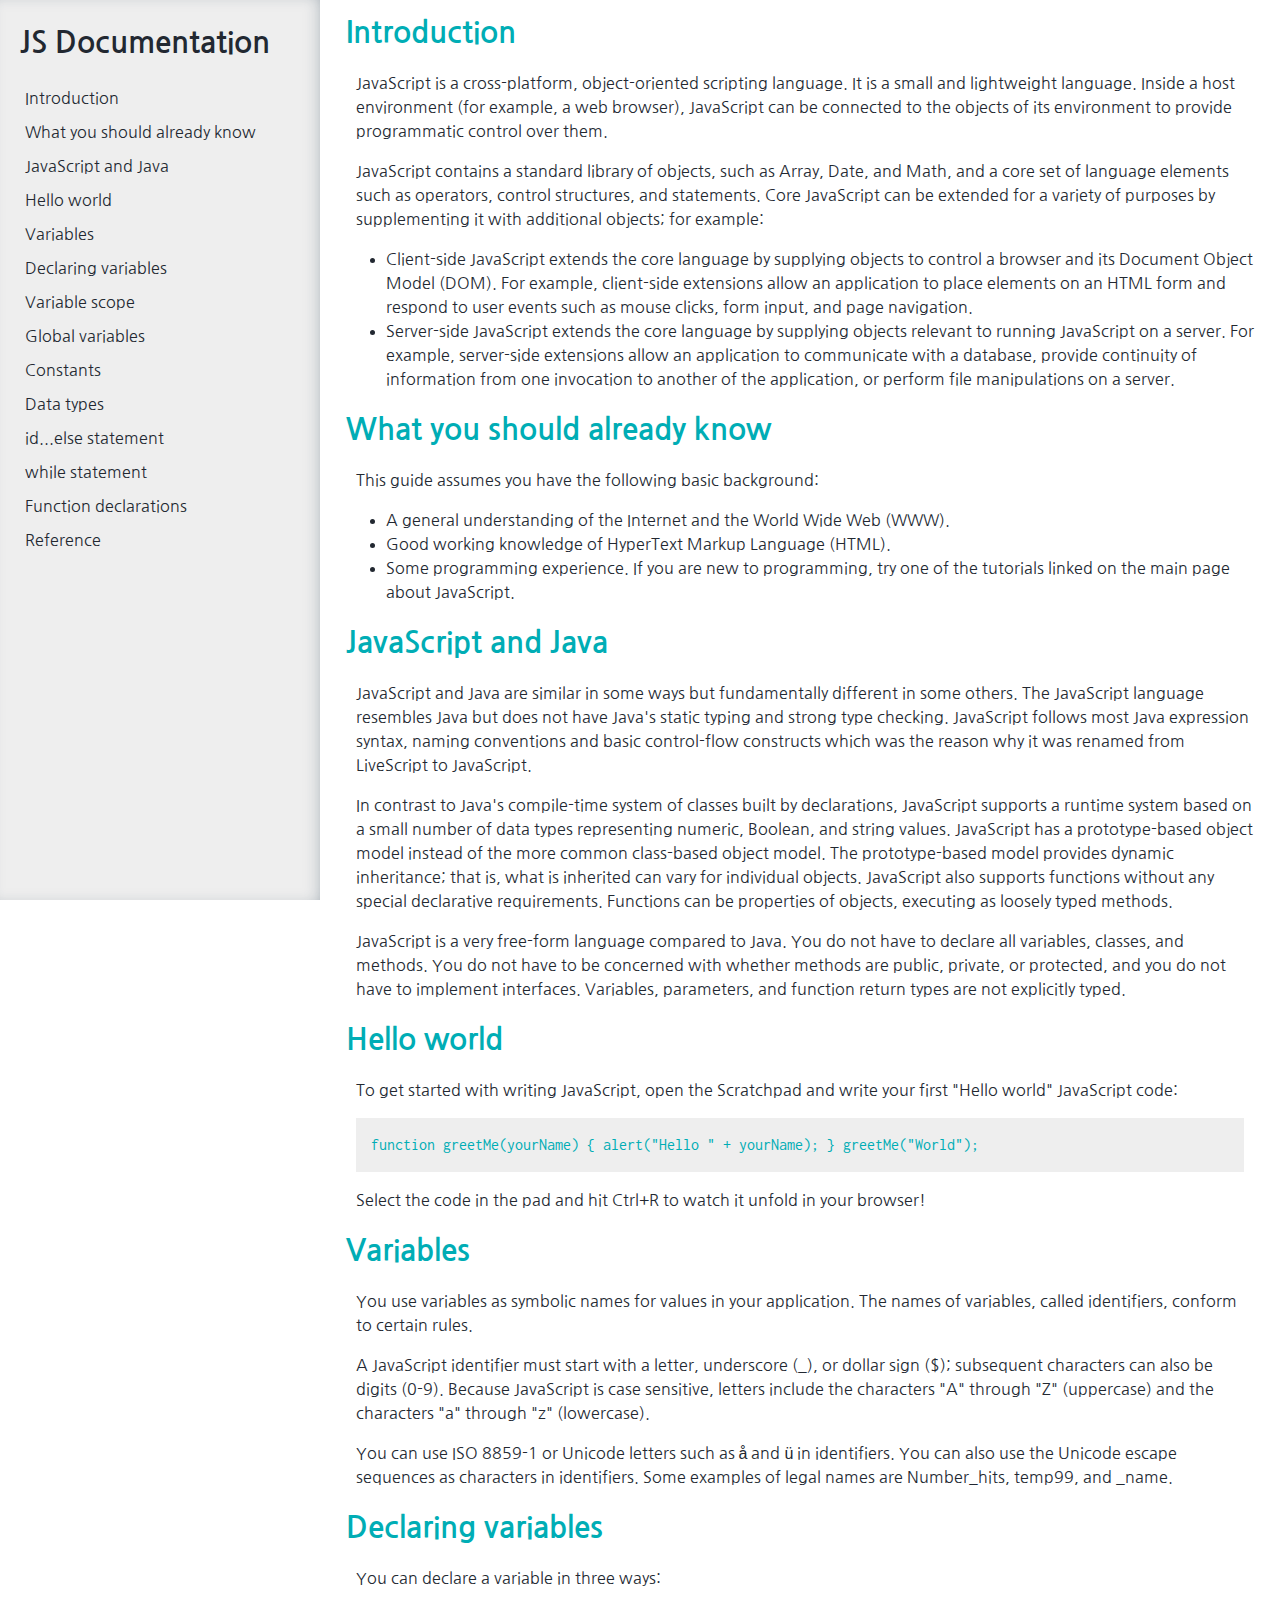
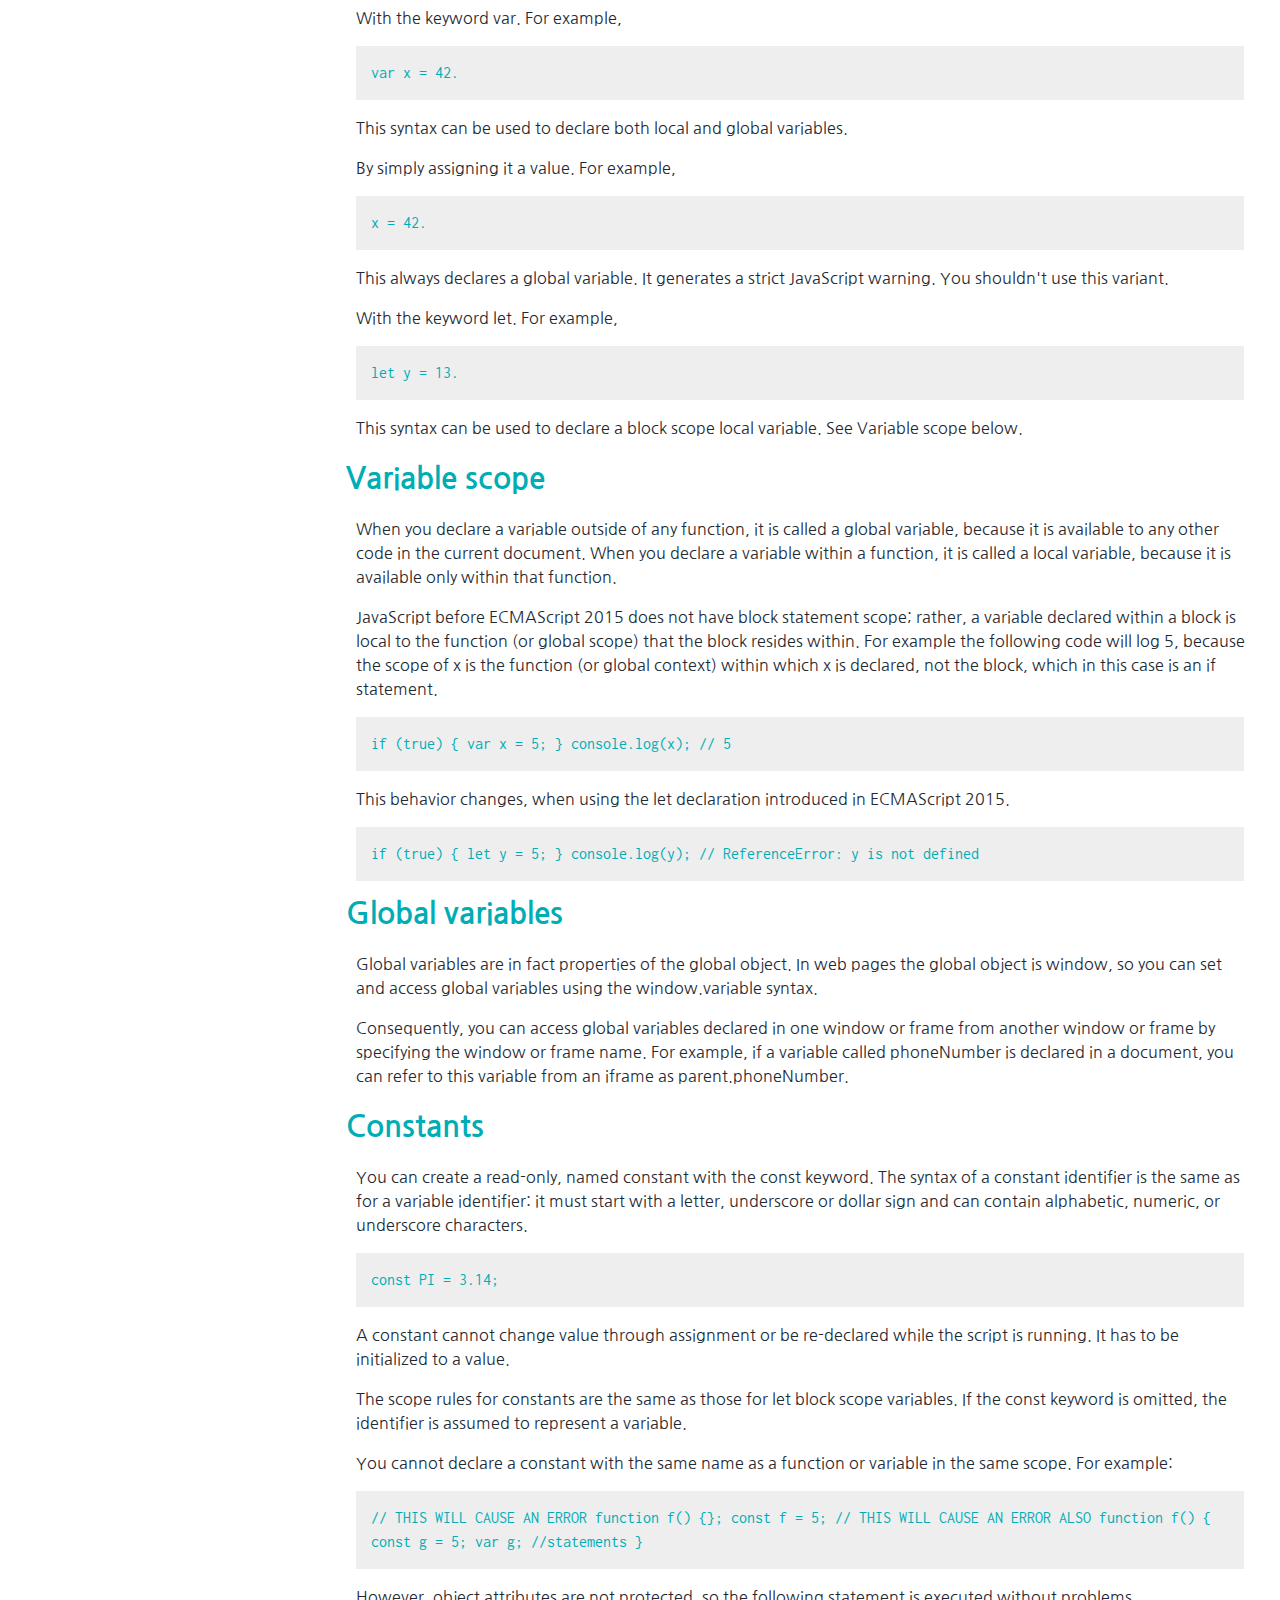
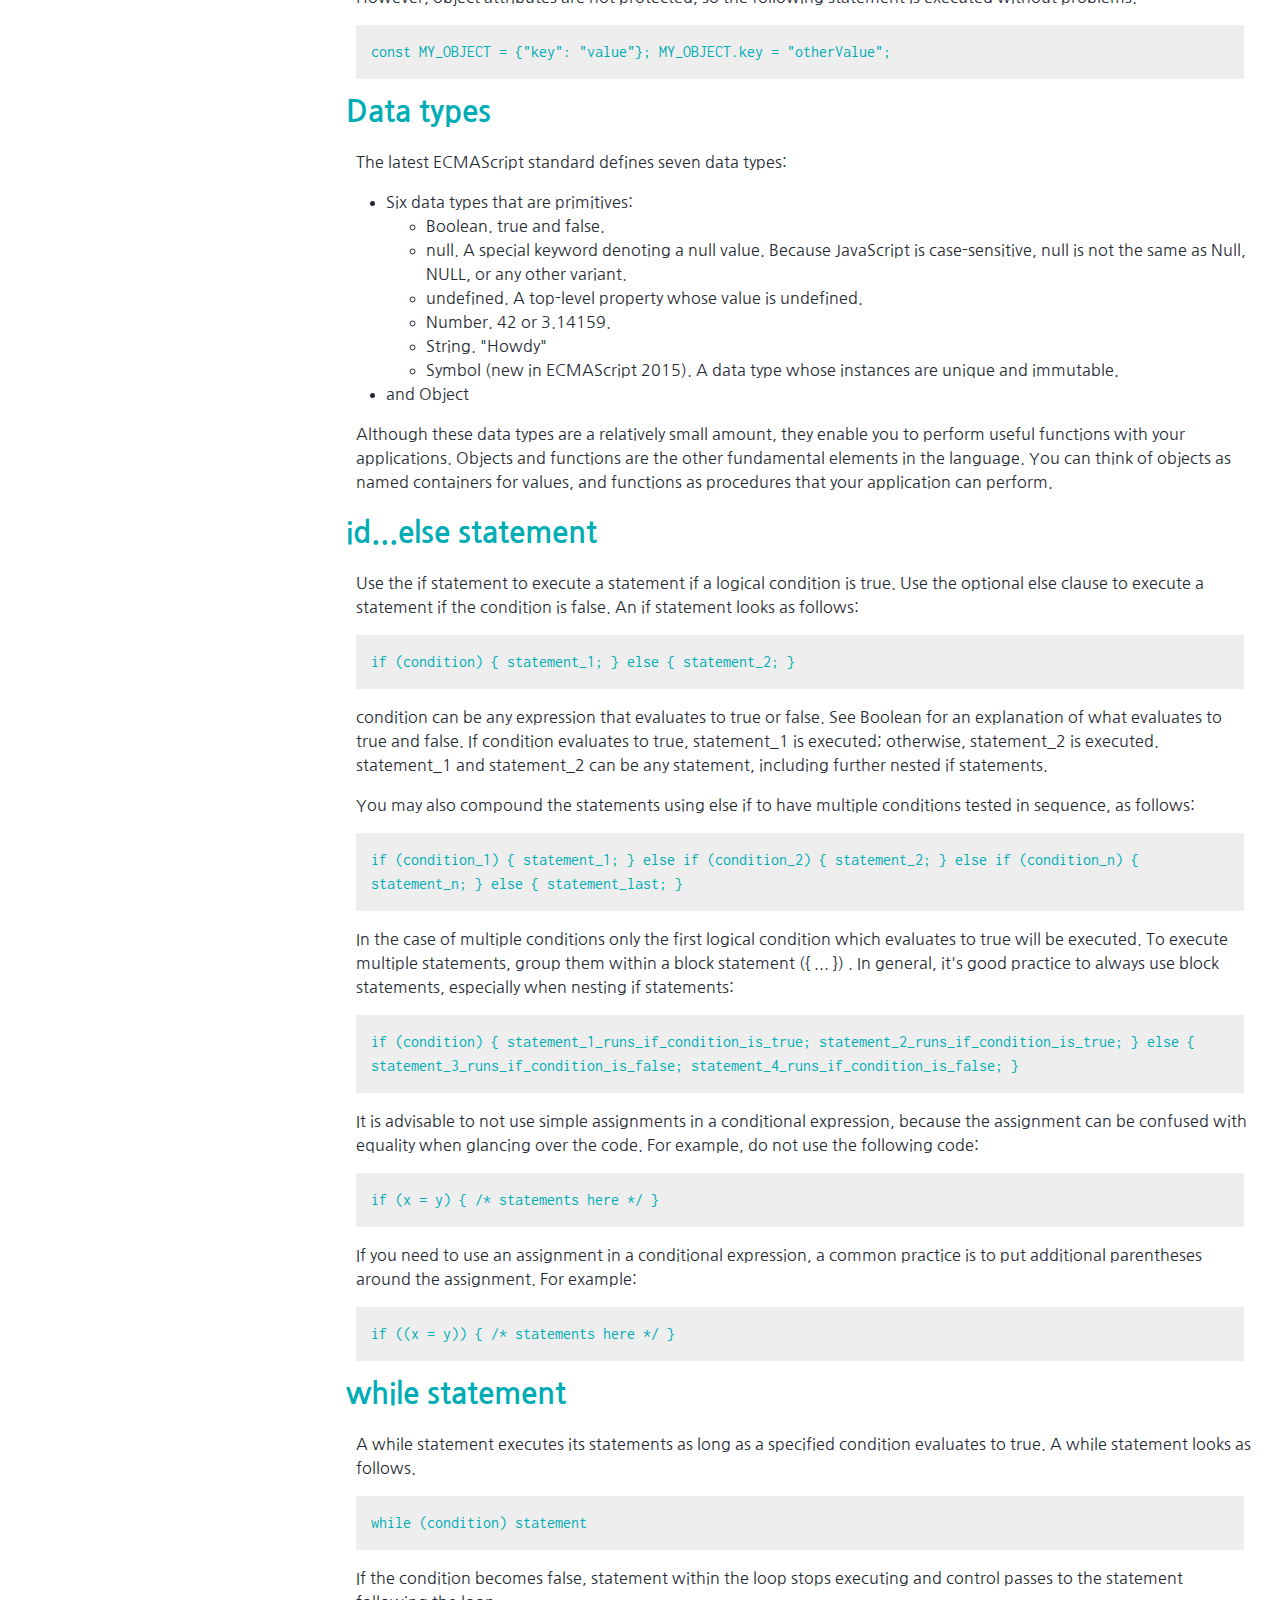
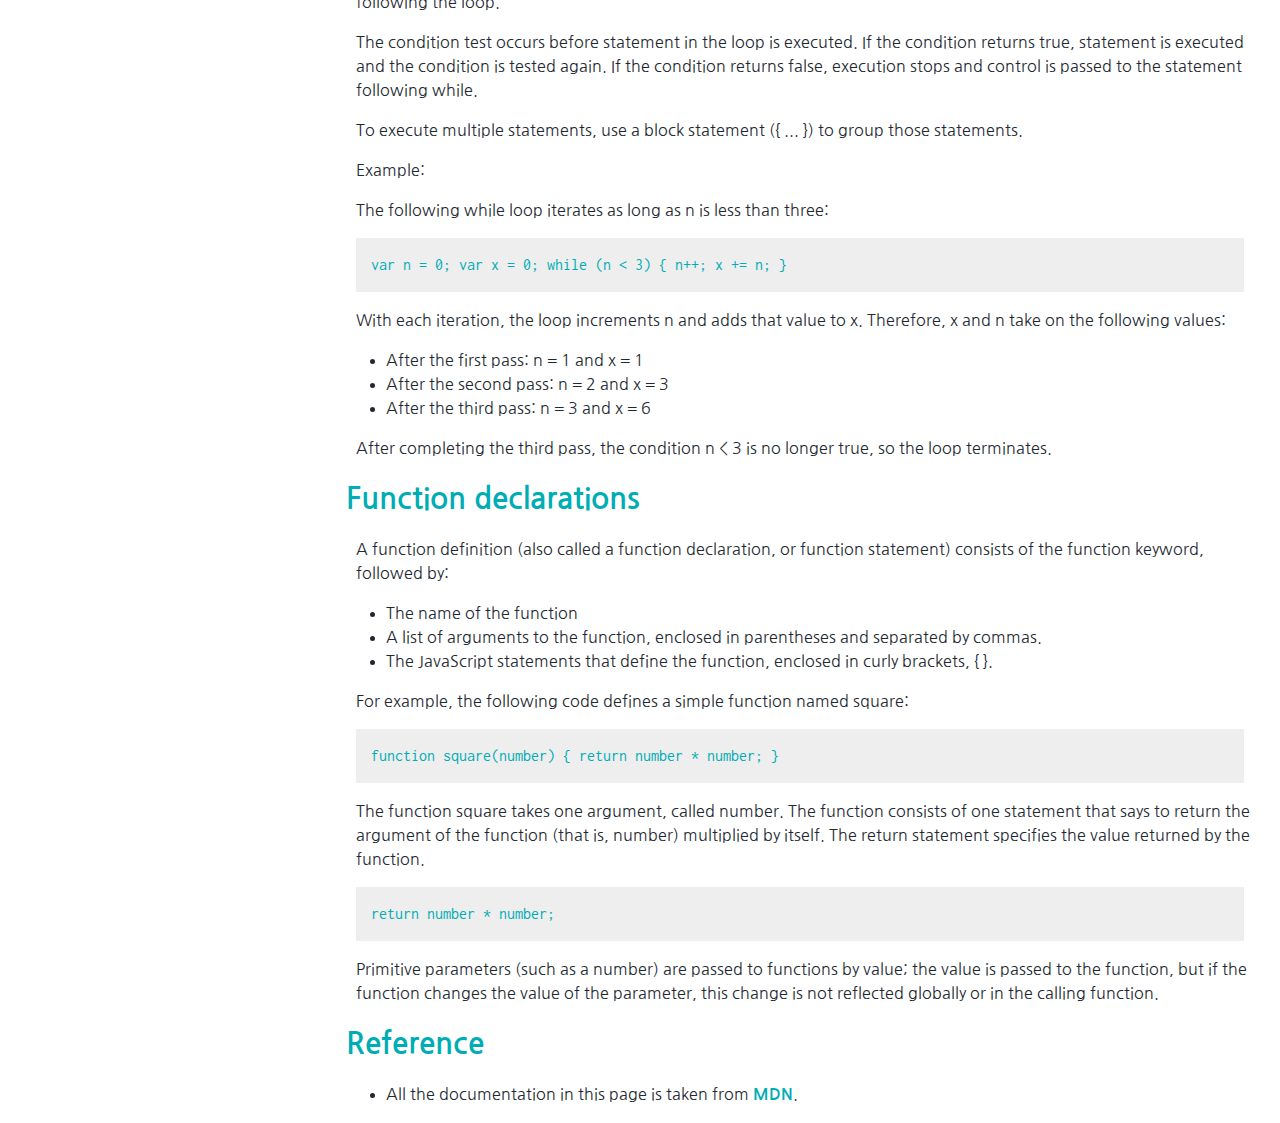
<file: fourth-challenge/index.html>
<!DOCTYPE html>
<html lang="en">
  <head>
    <meta charset="UTF-8" />
    <meta http-equiv="X-UA-Compatible" content="IE=edge" />
    <meta name="viewport" content="width=device-width, initial-scale=1.0" />
    <title>Document</title>
    <link rel="stylesheet" href="style.css" />
  </head>
  <body>
    <nav id="navbar">
      <header>JS Documentation</header>
      <!-- такое задание :( -->
      <ul>
        <li><a href="#Introduction" class="nav-link">Introduction</a></li>
        <li>
          <a href="#What_you_should_already_know" class="nav-link">What you should already know</a>
        </li>
        <li>
          <a href="#JavaScript_and_Java" class="nav-link">JavaScript and Java</a>
        </li>
        <li><a href="#Hello_world" class="nav-link">Hello world</a></li>
        <li><a href="#Variables" class="nav-link">Variables</a></li>
        <li>
          <a href="#Declaring_variables" class="nav-link">Declaring variables</a>
        </li>
        <li><a href="#Variable_scope" class="nav-link">Variable scope</a></li>
        <li><a href="#Global_variables" class="nav-link">Global variables</a></li>
        <li><a href="#Constants" class="nav-link">Constants</a></li>
        <li><a href="#Data_types" class="nav-link">Data types</a></li>
        <li>
          <a href="#id...else_statement" class="nav-link">id...else statement</a>
        </li>
        <li><a href="#while_statement" class="nav-link">while statement</a></li>
        <li>
          <a href="#Function_declarations" class="nav-link">Function declarations</a>
        </li>
        <li><a href="#Reference" class="nav-link">Reference</a></li>
      </ul>
    </nav>
    <main id="main-doc">
      <section id="Introduction" class="main-section">
        <header>Introduction</header>
        <article>
          <p>JavaScript is a cross-platform, object-oriented scripting language. It is a small and lightweight language. Inside a host environment (for example, a web browser), JavaScript can be connected to the objects of its environment to provide programmatic control over them.</p>
          <p>JavaScript contains a standard library of objects, such as Array, Date, and Math, and a core set of language elements such as operators, control structures, and statements. Core JavaScript can be extended for a variety of purposes by supplementing it with additional objects; for example:</p>
          <ul>
              <li>Client-side JavaScript extends the core language by supplying objects to control a browser and its Document Object Model (DOM). For example, client-side extensions allow an application to place elements on an HTML form and respond to user events such as mouse clicks, form input, and page navigation.</li>
              <li>Server-side JavaScript extends the core language by supplying objects relevant to running JavaScript on a server. For example, server-side extensions allow an application to communicate with a database, provide continuity of information from one invocation to another of the application, or perform file manipulations on a server.</li>
          </ul>
        </article>
      </section>
      <section id="What_you_should_already_know" class="main-section">
        <header>What you should already know</header>
        <article>
          <p>This guide assumes you have the following basic background:</p>
          <ul>
              <li>A general understanding of the Internet and the World Wide Web (WWW).</li>
              <li>Good working knowledge of HyperText Markup Language (HTML).</li>
              <li>Some programming experience. If you are new to programming, try one of the tutorials linked on the main page about JavaScript.</li>
          </ul>
        </article>
      </section>
      <section id="JavaScript_and_Java" class="main-section">
        <header>JavaScript and Java</header>
        <article>
          <p>JavaScript and Java are similar in some ways but fundamentally different in some others. The JavaScript language resembles Java but does not have Java's static typing and strong type checking. JavaScript follows most Java expression syntax, naming conventions and basic control-flow constructs which was the reason why it was renamed from LiveScript to JavaScript.</p>
          <p>In contrast to Java's compile-time system of classes built by declarations, JavaScript supports a runtime system based on a small number of data types representing numeric, Boolean, and string values. JavaScript has a prototype-based object model instead of the more common class-based object model. The prototype-based model provides dynamic inheritance; that is, what is inherited can vary for individual objects. JavaScript also supports functions without any special declarative requirements. Functions can be properties of objects, executing as loosely typed methods.</p>
          <p>JavaScript is a very free-form language compared to Java. You do not have to declare all variables, classes, and methods. You do not have to be concerned with whether methods are public, private, or protected, and you do not have to implement interfaces. Variables, parameters, and function return types are not explicitly typed.</p>
        </article>
      </section>
      <section id="Hello_world" class="main-section">
        <header>Hello world</header>
        <article>
          <p>To get started with writing JavaScript, open the Scratchpad and write your first "Hello world" JavaScript code:</p>
          <code>function greetMe(yourName) { alert("Hello " + yourName); }
            greetMe("World");</code>
            <p>Select the code in the pad and hit Ctrl+R to watch it unfold in your browser!</p>
        </article>
      </section>
      <section id="Variables" class="main-section">
        <header>Variables</header>
        <article>
          <p>You use variables as symbolic names for values in your application. The names of variables, called identifiers, conform to certain rules.</p>
          <p>A JavaScript identifier must start with a letter, underscore (_), or dollar sign ($); subsequent characters can also be digits (0-9). Because JavaScript is case sensitive, letters include the characters "A" through "Z" (uppercase) and the characters "a" through "z" (lowercase).</p>
          <p>You can use ISO 8859-1 or Unicode letters such as å and ü in identifiers. You can also use the Unicode escape sequences as characters in identifiers. Some examples of legal names are Number_hits, temp99, and _name.</p>
        </article>
      </section>
      <section id="Declaring_variables" class="main-section">
        <header>Declaring variables</header>
        <article>
          <p>You can declare a variable in three ways:</p>
          <p>With the keyword var. For example,</p>
          <code>var x = 42.</code>
          <p>This syntax can be used to declare both local and global variables.</p>
          <p>By simply assigning it a value. For example,</p>
          <code>x = 42.</code>
          <p>This always declares a global variable. It generates a strict JavaScript warning. You shouldn't use this variant.</p>
          <p>With the keyword let. For example,</p>
          <code>let y = 13.</code>
          <p>This syntax can be used to declare a block scope local variable. See Variable scope below.</p>
        </article>
      </section>
      <section id="Variable_scope" class="main-section">
        <header>Variable scope</header>
        <article>
          <p>When you declare a variable outside of any function, it is called a global variable, because it is available to any other code in the current document. When you declare a variable within a function, it is called a local variable, because it is available only within that function.</p>
          <p>JavaScript before ECMAScript 2015 does not have block statement scope; rather, a variable declared within a block is local to the function (or global scope) that the block resides within. For example the following code will log 5, because the scope of x is the function (or global context) within which x is declared, not the block, which in this case is an if statement.</p>
          <code>if (true) { var x = 5; } console.log(x); // 5</code>
          <p>This behavior changes, when using the let declaration introduced in ECMAScript 2015.</p>
          <code>if (true) { let y = 5; } console.log(y); // ReferenceError: y is not defined</code>
        </article>
      </section>
      <section id="Global_variables" class="main-section">
        <header>Global variables</header>
        <article>
          <p>Global variables are in fact properties of the global object. In web pages the global object is window, so you can set and access global variables using the window.variable syntax.</p>
          <p>Consequently, you can access global variables declared in one window or frame from another window or frame by specifying the window or frame name. For example, if a variable called phoneNumber is declared in a document, you can refer to this variable from an iframe as parent.phoneNumber.</p>
        </article>
      </section>
      <section id="Constants" class="main-section">
        <header>Constants</header>
        <article>
          <p>You can create a read-only, named constant with the const keyword. The syntax of a constant identifier is the same as for a variable identifier: it must start with a letter, underscore or dollar sign and can contain alphabetic, numeric, or underscore characters.</p>
          <code>const PI = 3.14;</code>
          <p>A constant cannot change value through assignment or be re-declared while the script is running. It has to be initialized to a value.</p>
          <p>The scope rules for constants are the same as those for let block scope variables. If the const keyword is omitted, the identifier is assumed to represent a variable.</p>
          <p>You cannot declare a constant with the same name as a function or variable in the same scope. For example:</p>
          <code>// THIS WILL CAUSE AN ERROR function f() {}; const f = 5; // THIS WILL
            CAUSE AN ERROR ALSO function f() { const g = 5; var g; //statements
            }</code>
            <p>However, object attributes are not protected, so the following statement is executed without problems.</p>
            <code>const MY_OBJECT = {"key": "value"}; MY_OBJECT.key = "otherValue";</code>
        </article>
      </section>
      <section id="Data_types" class="main-section">
        <header>Data types</header>
        <article>
          <p>The latest ECMAScript standard defines seven data types:</p>
          <ul>
              <li>Six data types that are primitives:
                  <ul>
                      <li>Boolean. true and false.</li>
                      <li>null. A special keyword denoting a null value. Because JavaScript is case-sensitive, null is not the same as Null, NULL, or any other variant.</li>
                      <li>undefined. A top-level property whose value is undefined.</li>
                      <li>Number. 42 or 3.14159.</li>
                      <li>String. "Howdy"</li>
                      <li>Symbol (new in ECMAScript 2015). A data type whose instances are unique and immutable.</li>
                  </ul>
              </li>
              <li>and Object</li>
          </ul>
          <p>Although these data types are a relatively small amount, they enable you to perform useful functions with your applications. Objects and functions are the other fundamental elements in the language. You can think of objects as named containers for values, and functions as procedures that your application can perform.</p>
        </article>
      </section>
      <section id="id...else_statement" class="main-section">
        <header>id...else statement</header>
        <article>
          <p>Use the if statement to execute a statement if a logical condition is true. Use the optional else clause to execute a statement if the condition is false. An if statement looks as follows:</p>
          <code>if (condition) { statement_1; } else { statement_2; }</code>
          <p>condition can be any expression that evaluates to true or false. See Boolean for an explanation of what evaluates to true and false. If condition evaluates to true, statement_1 is executed; otherwise, statement_2 is executed. statement_1 and statement_2 can be any statement, including further nested if statements.</p>
          <p>You may also compound the statements using else if to have multiple conditions tested in sequence, as follows:</p>
          <code>if (condition_1) { statement_1; } else if (condition_2) { statement_2;
        } else if (condition_n) { statement_n; } else { statement_last; }</code>
        <p>In the case of multiple conditions only the first logical condition which evaluates to true will be executed. To execute multiple statements, group them within a block statement ({ ... }) . In general, it's good practice to always use block statements, especially when nesting if statements:</p>
        <code>if (condition) { statement_1_runs_if_condition_is_true;
            statement_2_runs_if_condition_is_true; } else {
            statement_3_runs_if_condition_is_false;
            statement_4_runs_if_condition_is_false; }</code>
            <p>It is advisable to not use simple assignments in a conditional expression, because the assignment can be confused with equality when glancing over the code. For example, do not use the following code:</p>
            <code>if (x = y) { /* statements here */ }</code>
            <p>If you need to use an assignment in a conditional expression, a common practice is to put additional parentheses around the assignment. For example:</p>
            <code>if ((x = y)) { /* statements here */ }</code>
        </article>
      </section>
      <section id="while_statement" class="main-section">
        <header>while statement</header>
        <article>
          <p>A while statement executes its statements as long as a specified condition evaluates to true. A while statement looks as follows.</p>
          <code>while (condition) statement</code>
          <p>If the condition becomes false, statement within the loop stops executing and control passes to the statement following the loop.</p>
          <p>The condition test occurs before statement in the loop is executed. If the condition returns true, statement is executed and the condition is tested again. If the condition returns false, execution stops and control is passed to the statement following while.</p>
          <p>To execute multiple statements, use a block statement ({ ... }) to group those statements.</p>
          <p>Example:</p>
          <p>The following while loop iterates as long as n is less than three:</p>
          <code>var n = 0; var x = 0; while (n < 3) { n++; x += n; }</code>
          <p>With each iteration, the loop increments n and adds that value to x. Therefore, x and n take on the following values:</p>
          <ul>
              <li>After the first pass: n = 1 and x = 1</li>
              <li>After the second pass: n = 2 and x = 3</li>
              <li>After the third pass: n = 3 and x = 6</li>
          </ul>
          <p>After completing the third pass, the condition n < 3 is no longer true, so the loop terminates.</p>
        </article>
      </section>
      <section id="Function_declarations" class="main-section">
        <header>Function declarations</header>
        <article>
          <p>A function definition (also called a function declaration, or function statement) consists of the function keyword, followed by:</p>
          <ul>
              <li>The name of the function</li>
              <li>A list of arguments to the function, enclosed in parentheses and separated by commas.</li>
              <li>The JavaScript statements that define the function, enclosed in curly brackets, { }.</li>
          </ul>
          <p>For example, the following code defines a simple function named square:</p>
          <code>function square(number) { return number * number; }</code>
          <p>The function square takes one argument, called number. The function consists of one statement that says to return the argument of the function (that is, number) multiplied by itself. The return statement specifies the value returned by the function.</p>
          <code>return number * number;</code>
          <p>Primitive parameters (such as a number) are passed to functions by value; the value is passed to the function, but if the function changes the value of the parameter, this change is not reflected globally or in the calling function.</p>
        </article>
      </section>
      <section id="Reference" class="main-section">
        <header>Reference</header>
        <article>
          <ul>
              <li>All the documentation in this page is taken from <a class="MDN" href="https://developer.mozilla.org/en-US/docs/Web/JavaScript/Guide" _blank>MDN</a>.</li>
          </ul>
        </article>
      </section>
    </main>
  </body>
</html>
</file>
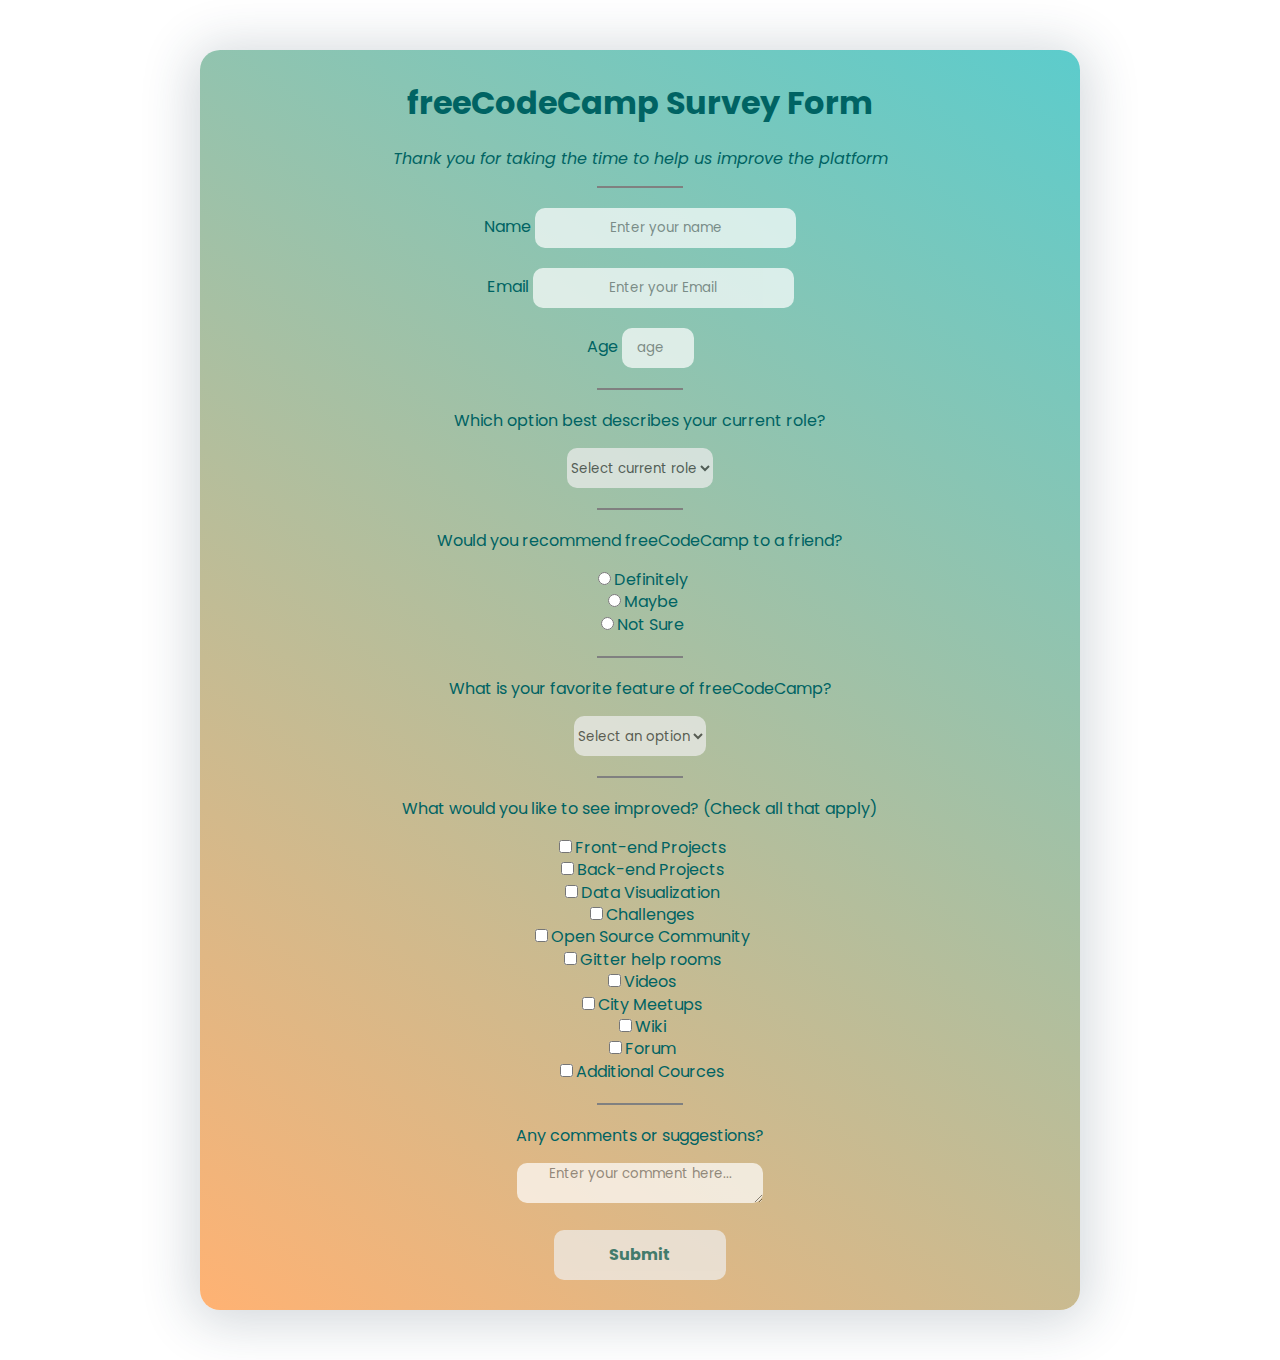
<file: second-challenge/index.html>
<!DOCTYPE html>
<html lang="en">
<head>
    <meta charset="UTF-8">
    <meta http-equiv="X-UA-Compatible" content="IE=edge">
    <meta name="viewport" content="width=device-width, initial-scale=1.0">
    <title>Document</title>
    <link rel="stylesheet" href="style.css">
</head>
<body>
    <div class="container">
        <header class="header">
            <h1 id="title">freeCodeCamp Survey Form</h1>
            <p id="description">Thank you for taking the time to help us improve the platform</p><hr>
        </header>
        <form id="survey-form">
            <div class="form-element">
                <label for="name" id="name-label">Name</label>
                <input type="text" id="name" class="input-area" name="name" placeholder="Enter your name" required>
            </div>
            <div class="form-element">
                <label for="email" id="email-label">Email</label>
                <input type="email" id="email" class="input-area"  name="email" placeholder="Enter your Email" required>
            </div>
            <div class="form-element">
                <label for="number" id="number-label">Age</label>
                <input type="number" id="number" class="input-area" name="age" min="10" max="99" placeholder="age">
            </div><hr>
            <div class="form-element">
                <p>Which option best describes your current role?</p>
                <select name="role" id="dropdown" class="input-area">
                    <option disabled selected value>Select current role</option>
                    <option value="student">Student</option>
                    <option value="job">Full Time Job</option>
                    <option value="learner">Full Time Learner</option>
                    <option value="not say">Prefet not to say</option>
                    <option value="other">Other</option>
                </select>
            </div><hr>
            <div class="form-element">
                <p>Would you recommend freeCodeCamp to a friend?</p>
                <label class="radio-label">
                    <input type="radio" name="user-recom" value="definitely">Definitely
                </label>
                <label class="radio-label">
                    <input type="radio" name="user-recom" value="maybe">Maybe
                </label>
                <label class="radio-label">
                    <input type="radio" name="user-recom" value="notsure">Not Sure
                </label>
            </div><hr>
            <div class="form-element">
                <p>What is your favorite feature of freeCodeCamp?</p>
                <select name="feature" id="dropdown" class="input-area">
                    <option disabled selected value>Select an option</option>
                    <option value="challenges">Challenges</option>
                    <option value="projects">Projects</option>
                    <option value="community">Community</option>
                    <option value="opensrc">Open Source</option>
                </select>
            </div><hr>
            <div class="form-element">
                <p>What would you like to see improved? (Check all that apply)</p>
                <label class="checkbox-label">
                    <input type="checkbox" name="improved" value="front-end">Front-end Projects
                </label>
                <label class="checkbox-label">
                    <input type="checkbox" name="improved" value="back-end">Back-end Projects
                </label>
                <label class="checkbox-label">
                    <input type="checkbox" name="improved" value="datavis">Data Visualization
                </label>
                <label class="checkbox-label">
                    <input type="checkbox" name="improved" value="challenges">Challenges
                </label>
                <label class="checkbox-label">
                    <input type="checkbox" name="improved" value="opensrc-com">Open Source Community
                </label>
                <label class="checkbox-label">
                    <input type="checkbox" name="improved" value="gitter-help">Gitter help rooms
                </label>
                <label class="checkbox-label">
                    <input type="checkbox" name="improved" value="videos">Videos
                </label>
                <label class="checkbox-label">
                    <input type="checkbox" name="improved" value="city-meet">City Meetups
                </label>
                <label class="checkbox-label">
                    <input type="checkbox" name="improved" value="wiki">Wiki
                </label>
                <label class="checkbox-label">
                    <input type="checkbox" name="improved" value="forum">Forum
                </label>
                <label class="checkbox-label">
                    <input type="checkbox" name="improved" value="add-cour">Additional Cources
                </label>
            </div><hr>
            <div class="form-element">
                <p>Any comments or suggestions?</p>
                <textarea name="comments" class="input-area" placeholder="Enter your comment here..."></textarea>
            </div>
            <div class="form-element">
                <button type="submit" id="submit" class="button">Submit</button>
            </div>
        </form>
    </div>
</body>
</html>
</file>
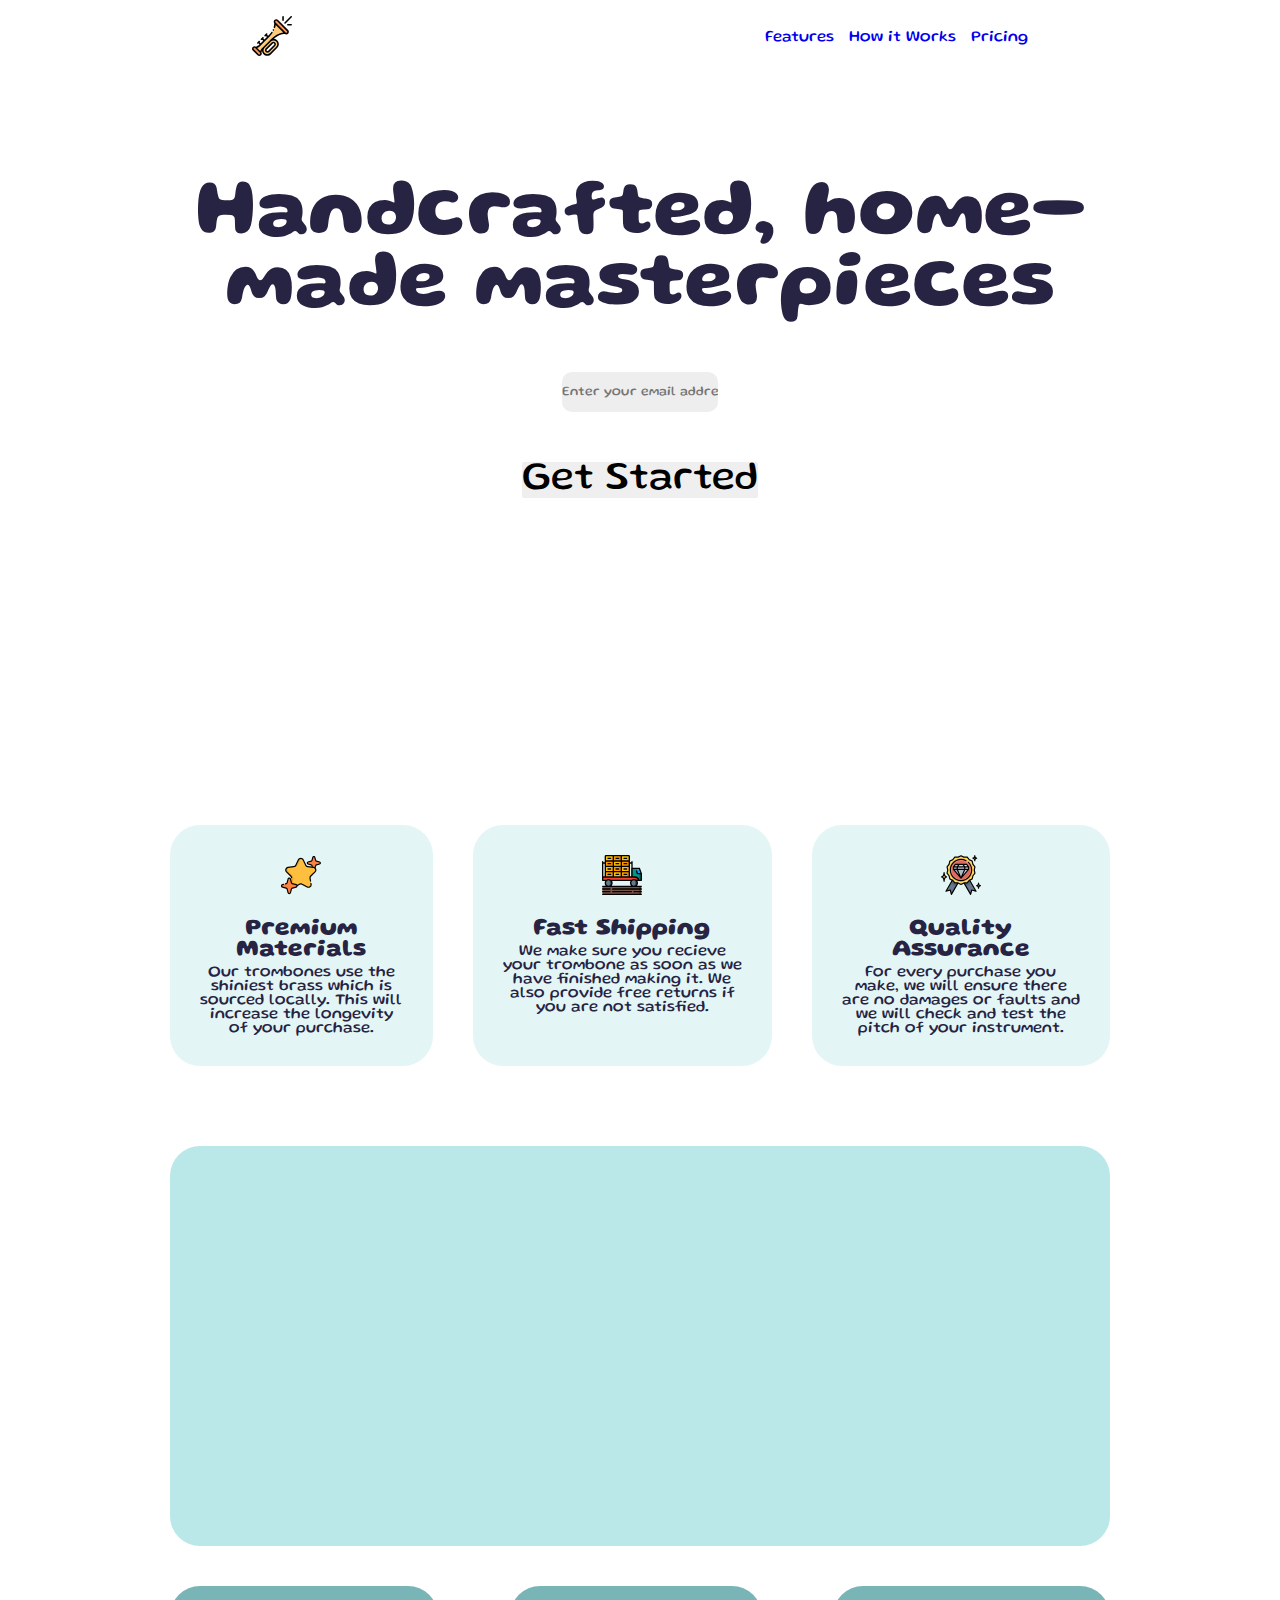
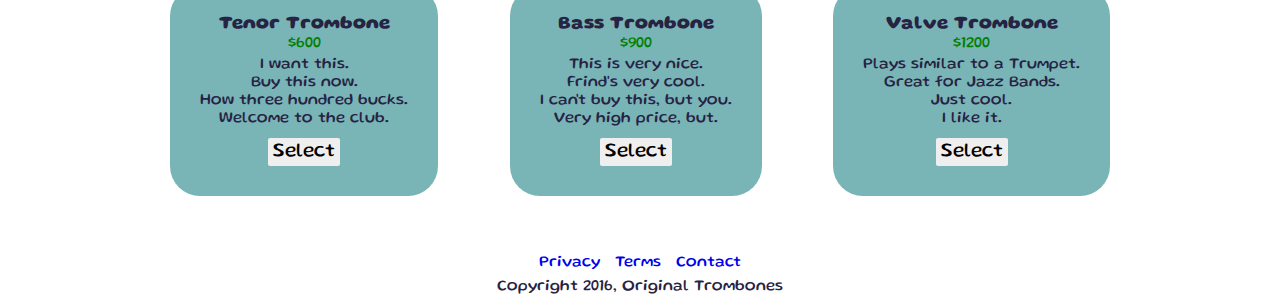
<file: third-challenge/index.html>
<!DOCTYPE html>
<html lang="en">
<head>
    <meta charset="UTF-8">
    <meta http-equiv="X-UA-Compatible" content="IE=edge">
    <meta name="viewport" content="width=device-width, initial-scale=1.0">
    <title>Original Trombones</title>
    <link rel="stylesheet" href="style.css"> 
</head>
<body>
    <header id="header">
        <div class="logo">
            <img id="header-img" src="img/trambon.svg" alt="original trombones logo" width="40px">
        </div>
        <nav id="nav-bar">
            <ul>
                <li class="nav-link"><a href="#features">Features</a></li>
                <li class="nav-link"><a href="#how-it-works">How it Works</a></li>
                <li class="nav-link"><a href="#price">Pricing</a></li>
            </ul>
        </nav>
    </header>

    <main id="main">
        <section id="hero">
            <h2>Handcrafted, home-made masterpieces</h2>
            <form id="form" action="https://www.freecodecamp.com/email-submit">
                <input type="email" id="email" name="email" placeholder="Enter your email address" required><br>
                <input type="submit" id="submit" name="button" value="Get Started" class="btn">
            </form>
        </section>

        <section id="features">
            <div class="feat-elem">
                <div class="icon"><img src="img/star.svg" width="40px" height="auto"></div>
                <div class="descr">
                    <h2>Premium Materials</h3>
                    <p>Our trombones use the shiniest brass which is sourced locally. This will increase the longevity of your purchase.</p>
                </div>
            </div>
            <div class="feat-elem">
                <div class="icon"><img src="img/truck.svg" width="40px" height="auto"></div>
                <div class="descr">
                    <h2>Fast Shipping</h3>
                    <p>We make sure you recieve your trombone as soon as we have finished making it. We also provide free returns if you are not satisfied.</p>
                </div>
            </div>
            <div class="feat-elem">
                <div class="icon"><img src="img/fire.svg" width="40px" height="auto"></div>
                <div class="descr">
                    <h2>Quality Assurance</h3>
                    <p>For every purchase you make, we will ensure there are no damages or faults and we will check and test the pitch of your instrument.</p>
                </div>
            </div>
        </section>

        <section id="how-it-works">
            <iframe id="video" src="https://www.youtube-nocookie.com/embed/y8Yv4pnO7qc?rel=0&controls=0&showinfo=0" frameborder="0" allowfullscreen></iframe>
        </section>

        <section id="price">
            <div class="product">
                <h3 class="head-prod">Tenor Trombone</h3>
                <p class="dollar">$600</p>
                <ol class="about-prod">
                    <li>I want this.</li>
                    <li>Buy this now.</li>
                    <li>How three hundred bucks.</li>
                    <li>Welcome to the club.</li>
                </ol>
                <button class="btn">Select</button>
            </div>
            <div class="product">
                <h3 class="head-prod">Bass Trombone</h3>
                <p class="dollar">$900</p>
                <ol class="about-prod">
                    <li>This is very nice.</li>
                    <li>Frind's very cool.</li>
                    <li>I can't buy this, but you.</li>
                    <li>Very high price, but.</li>
                </ol>
                <button class="btn">Select</button>
            </div>
            <div class="product">
                <h3 class="head-prod">Valve Trombone</h3>
                <p class="dollar">$1200</p>
                <ol class="about-prod">
                    <li>Plays similar to a Trumpet.</li>
                    <li>Great for Jazz Bands.</li>
                    <li>Just cool.</li>
                    <li>I like it.</li>
                </ol>
                <button class="btn">Select</button>
            </div>
        </section>
    </main>

    <footer>
        <ul class="footer-links">
            <li><a href="#">Privacy</a></li>
            <li><a href="#">Terms</a></li>
            <li><a href="#">Contact</a></li>
        </ul>
        <span class="footer-descr">Copyright 2016, Original Trombones</span>
    </footer>
</body>
</html>
</file>
<file: fourth-challenge/style.css>
@import url('https://fonts.googleapis.com/css2?family=Inconsolata&family=Nanum+Gothic&display=swap');

*, *::before, *::after {
    box-sizing: border-box;
}

body {
    font-family: 'Nanum Gothic', sans-serif;
    color: #222831;
    margin: 0;
    line-height: 1.5;
    text-align: left;
}

header {
    font-size: 30px;
    font-weight: bold;
    color:#00ADB5;
}

#navbar {
    position: fixed;
    background-color: #eee;
    height: 100%;
    width: 25%;
    padding: 20px;
    -webkit-box-shadow: -6px 0px 20px -12px rgba(34, 60, 80, 0.6) inset;
-moz-box-shadow: -6px 0px 20px -12px rgba(34, 60, 80, 0.6) inset;
box-shadow: -6px 0px 20px -12px rgba(34, 60, 80, 0.6) inset;
}

#navbar header {
    color:#222831;
}

#navbar ul {
    list-style: none;
    padding: 0;
}

.nav-link {
    text-decoration: none;
    color:#222831;
    display: block;
    transition: 0.3s;
    padding: 5px;
}

.nav-link:hover {
    color: #00ADB5;
    border-bottom: 1px solid #00ADB5;
}

#main-doc {
    margin-left: 27%;
    margin-right: 2%;
    padding-top: 10px;
}

p {
    margin-left: 10px;
}

code {
    display: block;
    font-family: 'Inconsolata', monospace;
    color: #00ADB5;
    background-color: #eee;
    padding: 15px;
    margin: 10px;
}

.MDN {
    text-decoration: none;
    font-weight: bold;
    color:#00ADB5;
}

.MDN:hover {
    border-bottom: 2px solid #00ADB5;
}

@media (max-width: 1000px) {
    header {
        font-size: 20px;
    }

    #navbar {
        overflow: scroll;
    }
}

@media (max-width: 680px) {
    #navbar {
        height: 20%;
        width: 100%;
    }

    #main-doc {
        margin-left: 2%;
        padding-top: 160px;
    }
}

@media (max-height: 560px) {
    #navbar {
        overflow: scroll;
    }
}
</file>
<file: second-challenge/style.css>
@import url('https://fonts.googleapis.com/css?family=Poppins:200i,400&display=swap');

*,
*::before,
*::after {
  box-sizing: border-box;
}

body {
  font-family: 'Poppins', sans-serif;
  font-size: 1rem;
  font-weight: 400;
  line-height: 1.4;
  margin: 0;
  color: #006363;
  background: white;
  background-image: url(https://kartinkin.com/uploads/posts/2021-01/thumbs/1610832639_36-p-fon-dlya-telegramm-chata-48.jpg);
}

.container {
    background: linear-gradient(35deg, #FFB273, #5CCCCC);
    margin: 50px 200px;
    padding: 10px;
    text-align: center;
    border-radius: 20px;
    -webkit-box-shadow: 0px 5px 52px 8px rgba(34, 60, 80, 0.2);
-moz-box-shadow: 0px 5px 52px 8px rgba(34, 60, 80, 0.2);
box-shadow: 0px 5px 52px 8px rgba(34, 60, 80, 0.2);
}

hr {
    border: 1px solid;
    width: 10%;
    background-color: #006363;
}

.radio-label, .checkbox-label {
    display: block;
}
.form-element {
    margin: 20px auto;
}

#description {
    font-style: italic;
}

.input-area {
    border-radius: 10px;
    border: none;
    height: 40px;
    font-family: inherit;
    line-height: inherit;
    color: #333;
    text-align: center;
    opacity: 0.7;
}

.button {
    border: none;
    width: 20%;
    height: 50px;
    border-radius: 10px;
    cursor: pointer;
    color: #006363;
    font-weight: bold;
    font-size: 20px;
    transition: 1s;
    animation-name: button;
    font-family: inherit;
    font-size: inherit;
    line-height: inherit;
    opacity: 0.7;
}


.button:hover {
    color: white;
    background: linear-gradient(35deg, #FFB273, #5CCCCC);
    -webkit-box-shadow: 0px 0px 41px 28px rgba(34, 60, 80, 0.2) inset;
    -moz-box-shadow: 0px 0px 41px 28px rgba(34, 60, 80, 0.2) inset;
    box-shadow: 0px 0px 41px 28px rgba(34, 60, 80, 0.2) inset;
    opacity: 1;
}

@media (max-width: 1024px) {
    .container {
        margin: 30px 30px;
    }
}

@media (max-width: 767px) {
    h1 {
        font-size: 20px;
    }

    .radio-label, .checkbox-label {
        text-align: left;
    }

@media (max-width: 420px) {
    .button {
        font-size: 10px;
    }
}
}
</file>
<file: third-challenge/style.css>
@import url('https://fonts.googleapis.com/css2?family=Gluten:wght@100;400;700&display=swap');

*,
*::before,
*::after {
  box-sizing: border-box;
  margin: 0;
  padding: 0;
}

body {
    text-align: center;
    background-color: #FFFFFF;
    font-family: 'Gluten', cursive;
    color: #272343;
}

.btn {
    font-family: 'Gluten', cursive;
    border: none;
    border-radius: 2px; 
    cursor: pointer;
}

.btn:hover {
    color: orange;
}

#email {
    font-family: 'Gluten', cursive;
    background-color: #eee;
    height: 40px;
    text-align: center;
    margin-top: 50px;
    border: none;
    border-radius: 10px;
}

#hero .btn {
    margin-top: 50px;
    font-size: 40px;
}

li {
    list-style: none;
}

ul, ol {
    margin-left: 0;
    padding-left: 0;
   }

section {
    margin-bottom: 40px;
}

header {
    position: fixed;
    top: 0;
    min-height: 75px;
    width: 100%;
    padding: 0px 20px;
    display: flex;
    justify-content: space-around;
    align-items: center;
    background-color: #fff;
}

#hero {
    margin-top: 180px;
    height: 65vh;
}

#hero h2 {
    font-size: 5rem;
}

.nav-link {
    display: inline;
    padding-left: 10px;
}

.nav-link a, .footer-links a {
    text-decoration: none;
}

a:hover {
    color: orange;
}

#main {
    display: flex;
	flex-direction: column;
	justify-content: center;
	max-width: 980px;
	margin: 0 auto;
}

#features {
    display: flex;
    justify-content: space-between;
}

.feat-elem {
    background-color: #E3F6F5;
    border-radius: 30px;
    padding: 30px;
    margin: 20px;
}

.descr {
    margin-top: 20px;
}

.descr h2 {
    padding-bottom: 5px;
}

#how-it-works {
    background-color: #BAE8E8;
    height: 400px;
    padding: 50px;
    border-radius: 30px;
    margin: 20px;
}

#video {
    width: 500px;
    height: 300px;
}

#price {
    display: flex;
    justify-content: space-between;
}

.product {
    background-color: #79B4B7;
    border-radius: 30px;
    padding: 30px;
    margin: 20px;
}

.dollar {
    color: green;
    padding: 5px 0px;
}

.about-prod li {
    padding: 2px 0px;
}

.product .btn {
    padding: 5px;
    font-size: 20px;
    margin-top: 10px;
}

.footer-links {
    margin-bottom: 10px;
}

.footer-links li {
    display: inline;
    padding: 5px;
}

.footer-descr {
    padding: 10px;
}

@media (min-width: 1500px) {
    #hero {
        height: 80vh;
        margin-top: 400px;
    }
}

@media (max-width: 800px) {
    #features {
        flex-wrap: wrap;
    }

    section {
        margin-bottom: 0px;
    }
}

@media (max-width: 620px) {
    #price {
        flex-direction: column;
	    justify-content: center;
        flex-wrap: wrap;
    }

    #hero h2 {
        font-size: 3rem;
    }

    header {
        flex-wrap: wrap;
    }

    #video {
        width: 75%;
        height: auto;
    }

    #how-it-works {
        height: 250px;
    }
}

@media (max-width: 400px) {
    #hero h2 {
        font-size: 2rem;
    }
}
</file>
